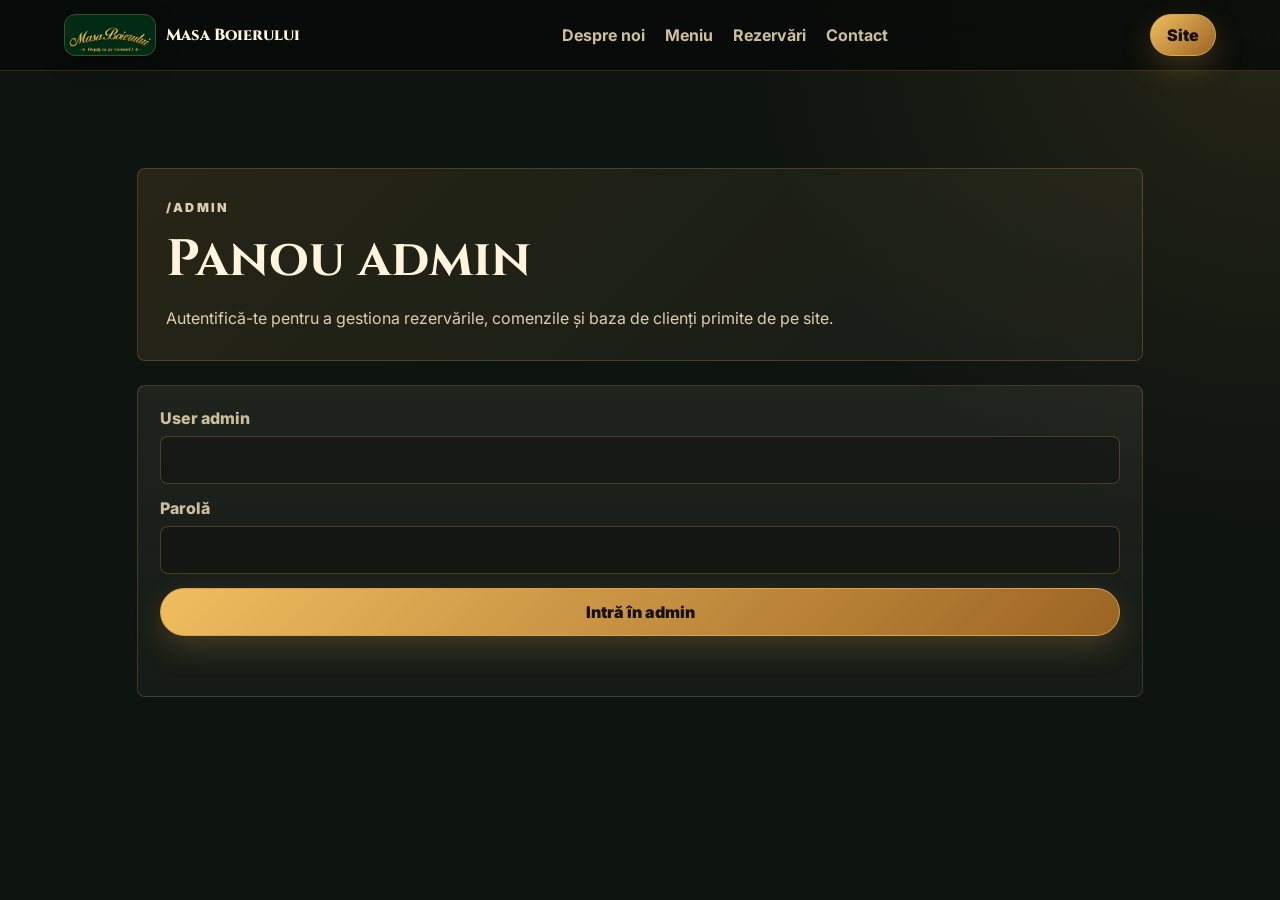
<file: admin/index.html>
<!DOCTYPE html>
<html lang="ro">
<head>
  <meta charset="UTF-8" />
  <meta name="viewport" content="width=device-width, initial-scale=1.0" />
  <title>Admin rezervări | Masa Boierului</title>
  <meta name="robots" content="noindex, nofollow" />
  <link rel="icon" type="image/jpeg" href="../assets/logo-masa-boierului-mark.jpg?v=20260724" />
  <link rel="apple-touch-icon" href="../assets/logo-masa-boierului-mark.jpg?v=20260724" />
  <link rel="preconnect" href="https://fonts.googleapis.com">
  <link rel="preconnect" href="https://fonts.gstatic.com" crossorigin>
  <link href="https://fonts.googleapis.com/css2?family=Cinzel:wght@600;700;800&family=Inter:wght@400;500;600;700;800&display=swap" rel="stylesheet">
  <link rel="stylesheet" href="../style.css?v=20260724-logo-joi" />
</head>
<body class="admin-page">
  <header class="nav">
    <a class="brand" href="../#acasa"><img src="../assets/logo-masa-boierului-gold.jpg?v=20260724" alt="Masa Boierului logo"><span>Masa Boierului</span></a>
    <nav>
      <a href="../#despre-noi">Despre noi</a>
      <a href="../#meniu">Meniu</a>
      <a href="../#rezervari">Rezervări</a>
      <a href="../#contact">Contact</a>
    </nav>
    <a class="btn small" href="../#rezervari">Site</a>
  </header>

  <main class="admin-page-main">
    <section class="section admin-standalone">
      <div class="admin-page-heading">
        <div>
          <p class="eyebrow">/admin</p>
          <h1>Panou admin</h1>
          <p>Autentifică-te pentru a gestiona rezervările, comenzile și baza de clienți primite de pe site.</p>
        </div>
        <button class="btn ghost hidden" id="logoutBtn" type="button">Logout</button>
      </div>

      <form class="admin-login" id="adminLogin">
        <label>User admin<input name="username" type="text" autocomplete="username" required></label>
        <label>Parolă<input name="password" type="password" autocomplete="current-password" required></label>
        <button class="btn" type="submit">Intră în admin</button>
        <p class="form-note" id="adminMessage"></p>
      </form>

      <div class="admin-panel hidden" id="adminPanel">
        <div class="admin-stats">
          <div><span>Restaurant liber</span><strong id="adminRestaurantSeats">100</strong></div>
          <div><span>Terasă liberă</span><strong id="adminTerraceSeats">70</strong></div>
          <div><span>În așteptare</span><strong id="pendingCount">0</strong></div>
          <div><span>Comenzi noi</span><strong id="newOrdersCount">0</strong></div>
        </div>

        <div class="admin-toolbar">
          <div class="admin-tabs admin-tabs-large">
            <button class="active" type="button" data-admin-tab="reservations">Rezervări <span id="reservationsTabCount">0</span></button>
            <button type="button" data-admin-tab="orders">Comenzi <span id="ordersTabCount">0</span></button>
            <button type="button" data-admin-tab="clients">Fișă clienți <span id="clientsTabCount">0</span></button>
            <button type="button" data-admin-tab="menu">Meniu <span id="menuTabCount">0</span></button>
          </div>
        </div>

        <div class="admin-tab-panel active" data-admin-tab-panel="reservations">
          <div class="admin-section-title">
            <div>
              <p class="eyebrow">Rezervări</p>
              <h2>Lista rezervărilor</h2>
            </div>
            <div class="admin-filter-group">
              <label class="client-search">Caută client<input id="reservationSearch" type="search" placeholder="Nume sau telefon"></label>
              <label class="client-search">Data rezervărilor<input id="reservationDateFilter" type="date"></label>
              <label class="client-search">Status
                <select id="reservationStatusFilter">
                  <option value="">Toate statusurile</option>
                  <option value="pending">În așteptare</option>
                  <option value="confirmed">Confirmate</option>
                  <option value="cancelled">Anulate</option>
                </select>
              </label>
              <button class="btn ghost filter-clear" type="button" id="reservationDateClear">Toate zilele</button>
            </div>
          </div>
          <div class="pending-reservations-overview" id="pendingReservationsOverview"></div>
          <div class="reservations-list" id="reservationsList"></div>
        </div>

        <div class="admin-tab-panel" data-admin-tab-panel="orders">
          <div class="admin-section-title">
            <div>
              <p class="eyebrow">Comenzi</p>
              <h2>Comenzi online</h2>
            </div>
            <div class="admin-filter-group">
              <label class="client-search">Caută client<input id="orderSearch" type="search" placeholder="Nume, telefon sau adresă"></label>
              <label class="client-search">Data comenzilor<input id="orderDateFilter" type="date"></label>
              <label class="client-search">Status
                <select id="orderStatusFilter">
                  <option value="">Toate statusurile</option>
                  <option value="new">Noi</option>
                  <option value="preparing">În pregătire</option>
                  <option value="delivered">Livrate</option>
                  <option value="cancelled">Anulate</option>
                </select>
              </label>
              <button class="btn ghost filter-clear" type="button" id="orderDateClear">Toate</button>
            </div>
          </div>
          <div class="orders-list" id="ordersList"></div>
        </div>

        <div class="admin-tab-panel" data-admin-tab-panel="clients">
          <div class="admin-section-title clients-title">
            <div>
              <p class="eyebrow">Bază clienți</p>
              <h2>Fișă clienți</h2>
            </div>
            <label class="client-search">Caută client<input id="clientSearch" type="search" placeholder="Nume sau număr de telefon"></label>
          </div>
          <div class="clients-list" id="clientsList"></div>
        </div>

        <div class="admin-tab-panel" data-admin-tab-panel="menu">
          <div class="admin-section-title">
            <div>
              <p class="eyebrow">Disponibilitate</p>
              <h2>Meniu pentru azi</h2>
            </div>
            <label class="client-search">Caută produs<input id="menuSearch" type="search" placeholder="Omletă, ciorbă, desert"></label>
          </div>
          <p class="admin-note">Bifează dimineața produsele disponibile. Cele debifate rămân vizibile pe site, dar nu pot fi comandate.</p>
          <div class="admin-menu-list" id="adminMenuList"></div>
        </div>
      </div>
    </section>
  </main>

  <script src="../menu-data.js"></script>
  <script src="../admin.js?v=20260714-admin-polish"></script>
</body>
</html>
</file>
<file: style.css>
:root {
  --bg: #0e1410;
  --panel: #141e17;
  --panel-2: #1b261f;
  --gold: #d8a348;
  --cream: #fff4dc;
  --muted: #cdbf9d;
  --green: #183322;
  --danger: #e68072;
  --ok: #8ed39f;
}

* { box-sizing: border-box; }
html { scroll-behavior: smooth; }
body { margin: 0; overflow-x: hidden; background: var(--bg); color: var(--cream); font-family: Inter, system-ui, sans-serif; }
body.modal-open { overflow: hidden; }
a { color: inherit; text-decoration: none; }
button, input, select { font: inherit; }

.nav { position: fixed; z-index: 20; top: 0; left: 0; right: 0; display: flex; align-items: center; justify-content: space-between; padding: 14px 5vw; background: rgba(7, 10, 8, .78); backdrop-filter: blur(14px); border-bottom: 1px solid rgba(216, 163, 72, .22); }
.brand { display: flex; gap: 10px; align-items: center; font-family: Cinzel, serif; font-weight: 800; }
.brand img { width: 92px; height: 42px; border-radius: 12px; object-fit: contain; background: #00301c; border: 1px solid rgba(216, 163, 72, .28); box-shadow: 0 8px 24px rgba(0, 0, 0, .24); }
.nav nav { display: flex; gap: 20px; color: var(--muted); font-weight: 700; }
.nav nav a:hover, .nav nav a.active { color: var(--gold); }

.btn { display: inline-flex; align-items: center; justify-content: center; border: 1px solid var(--gold); background: linear-gradient(135deg, #f0bd5f, #9c6423); color: #161008; padding: 13px 22px; border-radius: 999px; font-weight: 900; box-shadow: 0 12px 30px rgba(216, 163, 72, .22); cursor: pointer; }
.btn.ghost { background: transparent; color: var(--cream); box-shadow: none; }
.btn.small { padding: 10px 16px; }
.btn.danger { border-color: var(--danger); color: #fff0ec; background: rgba(230, 128, 114, .12); box-shadow: none; }
.btn.edit { background: rgba(216, 163, 72, .1); color: var(--cream); box-shadow: none; }
.btn:disabled { opacity: .45; cursor: not-allowed; }

.daily-menu { display: grid; grid-template-columns: minmax(0, .82fr) minmax(340px, 520px); gap: 42px; align-items: center; min-height: 100vh; overflow: hidden; padding-top: 120px; background: radial-gradient(circle at top left, rgba(216, 163, 72, .18), transparent 34%), linear-gradient(180deg, #111914, #0b100d); }
.daily-menu-copy { max-width: 620px; }
.daily-menu-copy h2 { font-family: Cinzel, serif; font-size: clamp(2.7rem, 6vw, 5.6rem); line-height: .95; margin: 8px 0 18px; }
.daily-menu-copy p:not(.eyebrow) { max-width: 560px; font-size: 1.08rem; }
.daily-menu-actions { display: grid; grid-template-columns: repeat(3, minmax(0, 1fr)); gap: 12px; max-width: 620px; margin-top: 28px; }
.daily-menu-actions .btn { display: grid; gap: 4px; min-height: 82px; border-radius: 8px; padding: 14px 12px; text-align: center; }
.daily-menu-actions .btn span { color: #1a1006; font-size: 1.08rem; }
.daily-menu-closed { display: grid; grid-template-columns: minmax(0, 1fr) auto; gap: 16px; align-items: center; max-width: 660px; margin-top: 28px; padding: 18px; border: 1px solid rgba(216, 163, 72, .34); border-radius: 8px; background: rgba(216, 163, 72, .1); }
.daily-menu-closed strong, .daily-menu-closed span { display: block; }
.daily-menu-closed strong { color: var(--gold); }
.daily-menu-closed span { color: var(--muted); font-weight: 800; }
.daily-menu-whatsapp { display: inline-flex; align-items: center; justify-content: center; width: 46px; height: 46px; border: 1px solid rgba(142, 211, 159, .48); border-radius: 50%; background: #128c4a; color: #fff; box-shadow: 0 12px 26px rgba(0, 0, 0, .28); }
.daily-menu-whatsapp svg { width: 25px; height: 25px; fill: currentColor; }
.daily-menu-whatsapp:hover { background: #19a85b; }
.daily-menu-media { position: relative; margin: 0; padding: 18px; }
.daily-menu-media::before { content: ""; position: absolute; inset: -20px; z-index: 0; border-radius: 28px; background: var(--daily-menu-image, none) center/cover no-repeat; filter: blur(22px); opacity: .32; transform: scale(1.04); }
.daily-menu-media::after { content: ""; position: absolute; inset: 0; z-index: 1; border-radius: 22px; pointer-events: none; box-shadow: inset 0 0 70px rgba(11, 16, 13, .62), 0 24px 90px rgba(0, 0, 0, .42); }
.daily-menu-media img { position: relative; z-index: 1; display: block; width: 100%; max-height: calc(100vh - 170px); object-fit: contain; border: 0; border-radius: 18px; background: transparent; box-shadow: none; }
.daily-menu-media figcaption { margin-top: 12px; color: var(--muted); font-weight: 800; text-align: center; }
.daily-menu-carousel-btn { position: absolute; z-index: 3; top: 50%; transform: translateY(-50%); width: 46px; height: 46px; border: 1px solid rgba(216, 163, 72, .62); border-radius: 50%; background: rgba(10, 16, 13, .86); color: var(--gold); font-size: 2rem; line-height: 1; cursor: pointer; box-shadow: 0 12px 30px rgba(0, 0, 0, .32); }
.daily-menu-prev { left: 2px; }
.daily-menu-next { right: 2px; }
.daily-menu-carousel-btn:hover { background: rgba(216, 163, 72, .18); }

.hero { min-height: 100vh; position: relative; display: grid; place-items: center; text-align: center; overflow: hidden; }
.hero-bg { position: absolute; inset: 0; background: linear-gradient(rgba(5, 8, 6, .45), rgba(5, 8, 6, .93)), url('assets/62937.jpg') center/cover no-repeat; transform: scale(1.02); }
.hero-content { position: relative; max-width: 900px; padding: 120px 22px 70px; }
.logo { width: min(520px, 86vw); height: auto; border-radius: 18px; object-fit: contain; border: 1px solid rgba(216, 163, 72, .45); box-shadow: 0 20px 70px rgba(0, 0, 0, .55); }
.eyebrow { letter-spacing: .18em; text-transform: uppercase; color: var(--gold); font-weight: 900; font-size: .78rem; }
.hero h1, .section h2 { font-family: Cinzel, serif; }
.hero h1 { font-size: clamp(3rem, 8vw, 7rem); margin: 8px 0 0; }
.hero h2 { font-size: clamp(1.4rem, 3vw, 2.6rem); color: var(--gold); margin: 0 0 18px; font-family: Cinzel, serif; }
.lead { font-size: 1.2rem; line-height: 1.7; color: #eadbbd; max-width: 780px; margin: auto; }
.hero-actions, .menu-actions { display: flex; gap: 14px; justify-content: center; flex-wrap: wrap; margin-top: 30px; }

.section { padding: 90px 6vw; }
.section h2 { font-size: clamp(2rem, 4vw, 3.4rem); margin: 8px 0 18px; }
.section p { color: #dccfb0; line-height: 1.75; }
.section-lead { max-width: 760px; margin: 0 auto; }
.center { text-align: center; }
.hidden { display: none !important; }

.intro { display: grid; grid-template-columns: 1fr 1fr; gap: 46px; align-items: center; background: radial-gradient(circle at top left, rgba(216, 163, 72, .12), transparent 35%); }
.features { display: grid; gap: 16px; }
.features div, .dish, .contact-card, .reservation-form, .admin-login, .reservation-card, .client-card, .admin-stats div, .cart-panel, .order-admin-card { background: linear-gradient(180deg, rgba(255, 244, 220, .07), rgba(255, 244, 220, .03)); border: 1px solid rgba(216, 163, 72, .22); border-radius: 8px; padding: 22px; }
.features strong { display: block; color: var(--gold); font-size: 1.2rem; }
.features span, .admin-stats span { color: var(--muted); }

.about-section { display: grid; grid-template-columns: minmax(0, .95fr) minmax(360px, 520px); gap: 42px; align-items: center; background: linear-gradient(180deg, #0b100d, #111914); }
.about-copy { max-width: 820px; }
.about-copy p { margin: 0 0 15px; }
.about-copy p:not(.eyebrow) { color: #eadbbd; }
.about-signature { display: grid; gap: 4px; margin-top: 26px !important; color: var(--cream) !important; }
.about-signature strong { color: var(--gold); font-size: 1.15rem; }
.about-signature span { color: var(--muted); font-weight: 800; }
.about-carousel { position: relative; display: grid; align-items: center; }
.about-carousel-frame { overflow: hidden; border-radius: 8px; border: 1px solid rgba(216, 163, 72, .26); background: rgba(255, 244, 220, .04); box-shadow: 0 22px 70px rgba(0, 0, 0, .42); }
.about-carousel-frame img { display: block; width: 100%; aspect-ratio: 4 / 5; object-fit: cover; }
.carousel-btn { position: absolute; z-index: 2; top: 50%; transform: translateY(-50%); width: 46px; height: 46px; border: 1px solid rgba(216, 163, 72, .62); border-radius: 50%; background: rgba(10, 16, 13, .86); color: var(--gold); font-size: 2rem; line-height: 1; cursor: pointer; box-shadow: 0 12px 30px rgba(0, 0, 0, .32); }
.carousel-btn:hover { background: var(--gold); color: #120c05; }
.carousel-prev { left: -22px; }
.carousel-next { right: -22px; }

.menu-wrap { background: #0b100d; }
.menu-shop-layout { display: grid; grid-template-columns: 230px minmax(0, 1fr); gap: 24px; max-width: 1320px; margin: 28px auto 0; align-items: start; }
.tabs { position: sticky; top: 92px; display: flex; flex-direction: column; gap: 10px; max-height: calc(100vh - 112px); overflow: auto; padding: 12px; border: 1px solid rgba(216, 163, 72, .2); border-radius: 8px; background: rgba(255, 244, 220, .035); }
.tabs button { border: 1px solid rgba(216, 163, 72, .35); background: transparent; color: var(--cream); padding: 11px 14px; border-radius: 999px; font-weight: 800; cursor: pointer; text-align: left; }
.tabs button.active { background: var(--gold); color: #100b06; }
.menu-order-layout { min-width: 0; }
.menu-grid { display: grid; grid-template-columns: repeat(2, minmax(0, 1fr)); gap: 16px; margin: 0; }
.dish { display: grid; grid-template-columns: 1fr auto; gap: 18px; align-items: start; min-height: 148px; }
.dish.unavailable { opacity: .58; box-shadow: inset 0 0 0 999px rgba(0, 0, 0, .18), 0 16px 42px rgba(0, 0, 0, .2); }
.dish h3 { margin: 0 0 8px; font-size: 1.05rem; }
.dish p { font-size: .92rem; margin: 0; }
.dish b { white-space: nowrap; color: var(--gold); font-size: 1.1rem; }
.dish small { display: block; color: var(--muted); margin-bottom: 7px; font-weight: 800; }
.dish-order { display: grid; gap: 12px; justify-items: end; }
.dish .btn:disabled { cursor: not-allowed; opacity: .68; filter: grayscale(.6); }
.unavailable-label { display: inline-flex; width: max-content; margin-top: 12px; padding: 6px 10px; border-radius: 999px; background: rgba(230, 128, 114, .18); color: #ffc9c0; font-size: .78rem; font-weight: 900; }

.cart-fab { position: fixed; left: 24px; bottom: 24px; z-index: 35; display: inline-flex; align-items: center; gap: 10px; border: 1px solid rgba(216, 163, 72, .65); border-radius: 999px; padding: 12px 15px 12px 18px; background: linear-gradient(135deg, #f0bd5f, #9c6423); color: #120c05; font-weight: 950; box-shadow: 0 16px 42px rgba(0, 0, 0, .42), 0 12px 28px rgba(216, 163, 72, .24); cursor: pointer; }
.cart-fab strong { display: inline-flex; align-items: center; justify-content: center; min-width: 26px; height: 26px; padding: 0 8px; border-radius: 999px; background: #120c05; color: var(--gold); font-size: .9rem; }
.cart-fab.has-items { animation: cartPulse .45s ease; }
@keyframes cartPulse { 50% { transform: scale(1.06); } }
.cart-modal { position: fixed; inset: 0; z-index: 60; display: grid; place-items: center; padding: 22px; }
.cart-modal.hidden { display: none !important; }
.cart-modal-backdrop { position: absolute; inset: 0; background: rgba(4, 7, 5, .72); backdrop-filter: blur(8px); }
.cart-panel { display: grid; gap: 16px; }
.cart-dialog { position: relative; width: min(520px, 100%); max-height: min(760px, calc(100vh - 44px)); overflow: auto; box-shadow: 0 24px 90px rgba(0, 0, 0, .58); }
.cart-dialog-head { display: flex; align-items: start; justify-content: space-between; gap: 14px; }
.cart-close { width: 38px; height: 38px; border-radius: 50%; border: 1px solid rgba(216, 163, 72, .35); background: rgba(0, 0, 0, .2); color: var(--cream); font-size: 1.5rem; line-height: 1; cursor: pointer; }
.cart-panel h3 { margin: 6px 0 0; font-family: Cinzel, serif; font-size: 1.7rem; }
.cart-items { display: grid; gap: 10px; }
.empty-cart { margin: 0; color: var(--muted); }
.cart-row { display: grid; grid-template-columns: minmax(0, 1fr) auto; gap: 12px; align-items: center; padding: 12px; border: 1px solid rgba(216, 163, 72, .16); border-radius: 8px; background: rgba(0, 0, 0, .18); }
.cart-row strong, .cart-row small { display: block; }
.cart-row small { color: var(--muted); margin-top: 4px; }
.cart-controls { display: grid; grid-template-columns: 30px 28px 30px; align-items: center; text-align: center; }
.cart-controls button { height: 30px; border: 1px solid rgba(216, 163, 72, .35); border-radius: 50%; background: transparent; color: var(--cream); font-weight: 900; cursor: pointer; }
.checkout-form { display: grid; gap: 13px; }
.checkout-form.checkout-hidden { display: none; }
.checkout-address-grid { display: grid; grid-template-columns: 1fr 1fr; gap: 12px; }
.checkout-address-grid label:first-child { grid-column: 1 / -1; }
.checkout-payment-note { display: grid; gap: 4px; padding: 13px 14px; border: 1px solid rgba(216, 163, 72, .24); border-radius: 8px; background: rgba(216, 163, 72, .08); }
.checkout-payment-note span { color: var(--muted); font-size: .88rem; font-weight: 800; }
.checkout-payment-note strong { color: var(--cream); }
.cart-modal-actions { display: grid; grid-template-columns: 1fr 1fr; gap: 10px; }
.cart-modal-actions .btn { width: 100%; padding-inline: 14px; }
.cart-modal-actions .btn:disabled { opacity: .42; }
.order-confirm-modal { position: fixed; inset: 0; z-index: 70; display: grid; place-items: center; padding: 22px; }
.order-confirm-modal.hidden { display: none !important; }
.order-confirm-dialog { position: relative; width: min(460px, 100%); padding: 30px; border: 1px solid rgba(216, 163, 72, .34); border-radius: 8px; background: linear-gradient(180deg, rgba(27, 35, 27, .98), rgba(11, 16, 13, .98)); box-shadow: 0 24px 90px rgba(0, 0, 0, .58); text-align: center; }
.order-confirm-dialog .cart-close { position: absolute; top: 14px; right: 14px; }
.order-confirm-dialog h3 { margin: 6px 0 12px; font-family: Cinzel, serif; font-size: 1.8rem; color: var(--cream); }
.order-confirm-dialog p:not(.eyebrow) { margin: 0; color: var(--muted); line-height: 1.65; }
.order-confirm-dialog .btn { width: 100%; margin-top: 18px; }
.confirm-actions { display: grid; gap: 10px; margin-top: 18px; }
.confirm-actions .btn { margin-top: 0; }
textarea { width: 100%; border: 1px solid rgba(216, 163, 72, .28); background: rgba(0, 0, 0, .24); color: var(--cream); border-radius: 8px; padding: 13px 14px; outline: none; resize: vertical; font: inherit; }
.delivery-box { display: grid; grid-template-columns: 1fr auto; gap: 8px 14px; padding: 14px; border-radius: 8px; background: rgba(216, 163, 72, .1); }
.delivery-box span { color: var(--muted); }
.delivery-box strong { color: var(--gold); }
.map-note { margin: 0; color: var(--muted); font-size: .92rem; }

.reservations { background: linear-gradient(180deg, #111914, #0b100d); }
.reservation-shell { max-width: 1160px; margin: 0 auto; }
.reservation-tab-panel { display: grid; grid-template-columns: minmax(0, .9fr) minmax(360px, 480px); gap: 24px; align-items: start; padding-top: 10px; }
.public-reservation-panel { padding: 28px; border: 1px solid rgba(216, 163, 72, .24); border-radius: 8px; background: linear-gradient(135deg, rgba(216, 163, 72, .12), rgba(255, 244, 220, .035)); }
.reservation-tab-panel h3, .admin-heading h3 { margin: 6px 0 12px; font-size: 1.65rem; font-family: Cinzel, serif; }
.reservation-tab-panel h2 { margin-top: 6px; }
.reservation-copy { min-height: 100%; padding: 26px; border-left: 3px solid var(--gold); background: rgba(255, 244, 220, .035); }
.admin-stats { display: grid; grid-template-columns: repeat(2, minmax(0, 1fr)); gap: 14px; margin-top: 0; }
.admin-stats strong { display: block; color: var(--gold); font-size: 2.5rem; line-height: 1; margin: 10px 0 4px; }

.reservation-form, .admin-login { display: grid; gap: 14px; }
label { display: grid; gap: 8px; color: var(--muted); font-weight: 800; }
input, select { width: 100%; border: 1px solid rgba(216, 163, 72, .28); background: rgba(0, 0, 0, .24); color: var(--cream); border-radius: 8px; padding: 13px 14px; outline: none; }
select option { background: #101711; color: #fff4dc; }
select option:checked { background: #d8a348; color: #120c05; }
input:focus, select:focus { border-color: var(--gold); box-shadow: 0 0 0 3px rgba(216, 163, 72, .12); }
.form-note { min-height: 24px; margin: 0; font-weight: 800; }
.form-note.ok { color: var(--ok); }
.form-note.error { color: var(--danger); }

.split { display: grid; grid-template-columns: .85fr 1.15fr; gap: 42px; align-items: center; }
.split li { margin: 12px 0; color: #eadbbd; }
.kitchen-grid, .gallery { display: grid; grid-template-columns: repeat(2, 1fr); gap: 14px; }
.kitchen-grid img, .gallery img { width: 100%; height: 240px; object-fit: cover; border-radius: 8px; border: 1px solid rgba(216, 163, 72, .18); }
.gallery-section { background: linear-gradient(180deg, #111914, #0b100d); }
.gallery { grid-template-columns: 2fr 1fr 1fr; max-width: 1160px; margin: 30px auto; }
.gallery img { height: 320px; }
.gallery .wide { grid-row: span 2; height: 654px; }
.video { display: block; width: min(900px, 100%); max-height: 560px; margin: 24px auto 0; border-radius: 8px; border: 1px solid rgba(216, 163, 72, .25); background: #000; }

.admin-heading { display: flex; align-items: end; justify-content: space-between; gap: 20px; grid-column: 1 / -1; }
.admin-login { max-width: none; margin: 0; }
.admin-panel { grid-column: 1 / -1; }
.admin-page { min-height: 100vh; background: radial-gradient(circle at top right, rgba(216, 163, 72, .12), transparent 34%), var(--bg); }
.admin-page-main { padding-top: 78px; }
.admin-standalone { max-width: 1160px; margin: 0 auto; }
.admin-page-heading { display: flex; align-items: end; justify-content: space-between; gap: 20px; margin-bottom: 24px; padding: 28px; border: 1px solid rgba(216, 163, 72, .24); border-radius: 8px; background: linear-gradient(135deg, rgba(216, 163, 72, .12), rgba(255, 244, 220, .035)); }
.admin-page-heading h1 { margin: 6px 0 10px; font-family: Cinzel, serif; font-size: clamp(2rem, 4vw, 3.6rem); }
.admin-page-heading p { max-width: 720px; margin: 0; }
.admin-stats { grid-template-columns: repeat(4, minmax(0, 1fr)); margin-bottom: 18px; }
.admin-toolbar { display: flex; align-items: center; justify-content: space-between; gap: 16px; margin: 22px 0; }
.admin-tabs { display: flex; gap: 10px; flex-wrap: wrap; }
.admin-tabs button { border: 1px solid rgba(216, 163, 72, .35); background: rgba(255, 244, 220, .04); color: var(--cream); padding: 11px 16px; border-radius: 999px; font-weight: 900; cursor: pointer; }
.admin-tabs button.active { background: var(--gold); color: #100b06; }
.admin-tabs span { display: inline-flex; min-width: 24px; justify-content: center; margin-left: 8px; padding: 2px 7px; border-radius: 999px; background: rgba(0, 0, 0, .22); }
.admin-tabs-large { width: 100%; display: grid; grid-template-columns: repeat(4, minmax(0, 1fr)); }
.admin-tabs-large button { min-height: 64px; border-radius: 8px; font-size: 1.05rem; }
.admin-tab-panel { display: none; }
.admin-tab-panel.active { display: block; }
.admin-section-title { display: flex; align-items: end; justify-content: space-between; gap: 20px; margin: 30px 0 16px; }
.admin-section-title h2 { margin: 6px 0 0; font-size: clamp(1.5rem, 3vw, 2.2rem); }
.clients-title, .orders-title { border-top: 1px solid rgba(216, 163, 72, .18); padding-top: 28px; }
.client-search { width: min(360px, 100%); }
.admin-filter-group { display: flex; align-items: end; justify-content: flex-end; gap: 12px; flex-wrap: wrap; }
.admin-filter-group .client-search { width: min(260px, 100%); }
.admin-filter-group select { min-height: 48px; }
.filter-clear { min-height: 48px; padding: 11px 18px; }
.admin-note { margin: -4px 0 16px; color: var(--muted); }
.admin-menu-panel { margin-top: 34px; padding-top: 24px; border-top: 1px solid rgba(216, 163, 72, .18); }
.reservations-list { display: grid; gap: 14px; }
.orders-list { display: grid; gap: 14px; }
.admin-status-group { display: grid; gap: 12px; }
.admin-status-group + .admin-status-group { margin-top: 20px; padding-top: 20px; border-top: 1px solid rgba(216, 163, 72, .16); }
.admin-status-group-head { display: flex; align-items: center; justify-content: space-between; gap: 14px; }
.admin-status-group-head h3 { margin: 0; color: var(--cream); }
.admin-status-group-head span { display: inline-flex; align-items: center; justify-content: center; min-width: 34px; height: 30px; border-radius: 999px; background: rgba(216, 163, 72, .16); color: var(--gold); font-weight: 900; }
.admin-status-group-list { display: grid; gap: 14px; }
.pending-reservations-overview { margin: -4px 0 18px; }
.pending-overview-empty { padding: 14px 16px; border: 1px solid rgba(216, 163, 72, .18); border-radius: 8px; color: var(--muted); background: rgba(255, 244, 220, .035); }
.pending-overview-head { display: flex; align-items: baseline; justify-content: space-between; gap: 14px; margin-bottom: 10px; }
.pending-overview-head strong { color: var(--gold); }
.pending-overview-head span { color: var(--muted); font-size: .92rem; }
.pending-overview-days { display: flex; flex-wrap: wrap; gap: 10px; }
.pending-overview-days button { display: grid; gap: 2px; min-width: 150px; border: 1px solid rgba(216, 163, 72, .35); border-radius: 8px; padding: 12px 14px; background: rgba(216, 163, 72, .09); color: var(--cream); text-align: left; cursor: pointer; }
.pending-overview-days button:hover { border-color: var(--gold); background: rgba(216, 163, 72, .16); }
.pending-overview-days span { color: var(--muted); font-size: .9rem; }
.admin-menu-list { display: grid; gap: 18px; }
.admin-menu-category { border: 1px solid rgba(216, 163, 72, .18); border-radius: 8px; padding: 18px; background: rgba(255, 244, 220, .035); }
.admin-menu-category h3 { margin: 0 0 12px; color: var(--gold); }
.admin-menu-items { display: grid; grid-template-columns: repeat(2, minmax(0, 1fr)); gap: 10px; }
.admin-menu-item { display: grid; grid-template-columns: auto minmax(0, 1fr) auto; align-items: center; gap: 12px; padding: 12px; border: 1px solid rgba(216, 163, 72, .14); border-radius: 8px; background: rgba(0, 0, 0, .15); cursor: pointer; }
.admin-menu-item.unavailable { border-color: rgba(230, 128, 114, .32); background: rgba(230, 128, 114, .08); }
.admin-menu-item input { width: 20px; height: 20px; accent-color: var(--gold); }
.admin-menu-item strong, .admin-menu-item small { display: block; }
.admin-menu-item small, .admin-menu-item em { color: var(--muted); font-style: normal; }
.admin-menu-item em { font-weight: 900; text-align: right; }
.admin-menu-item.unavailable em { color: #ffc9c0; }
.admin-menu-empty { padding: 18px; border: 1px solid rgba(216, 163, 72, .18); border-radius: 8px; color: var(--muted); }
.reservation-card { display: grid; grid-template-columns: 1fr 220px; gap: 18px; }
.order-admin-card { display: grid; grid-template-columns: 1fr 220px; gap: 18px; }
.status-card-pending, .status-card-new { border-left: 5px solid #f0b24b; border-color: rgba(240, 178, 75, .55); background: linear-gradient(180deg, rgba(240, 178, 75, .12), rgba(255, 244, 220, .035)); }
.status-card-confirmed, .status-card-delivered { border-left: 5px solid #74df9a; border-color: rgba(116, 223, 154, .48); background: linear-gradient(180deg, rgba(116, 223, 154, .10), rgba(255, 244, 220, .035)); }
.status-card-preparing { border-left: 5px solid #78bfff; border-color: rgba(120, 191, 255, .50); background: linear-gradient(180deg, rgba(120, 191, 255, .11), rgba(255, 244, 220, .035)); }
.status-card-cancelled { opacity: .9; border-left: 5px solid #ff7c6e; border-color: rgba(255, 124, 110, .46); background: linear-gradient(180deg, rgba(255, 124, 110, .10), rgba(255, 244, 220, .025)); }
.reservation-card.editing { grid-template-columns: 1fr 190px; border-color: rgba(142, 211, 159, .45); }
.reservation-card h3 { margin: 0 0 8px; }
.reservation-card p { margin: 4px 0; }
.order-admin-card h3 { margin: 8px 0; }
.order-admin-card p { margin: 4px 0; }
.reservation-edit-form { display: grid; grid-template-columns: repeat(2, minmax(0, 1fr)); gap: 14px; }
.reservation-edit-form .form-note { grid-column: 1 / -1; }
.status { display: inline-flex; align-items: center; width: max-content; min-height: 32px; padding: 7px 12px; border: 1px solid transparent; border-radius: 999px; font-size: .8rem; font-weight: 950; box-shadow: 0 10px 24px rgba(0, 0, 0, .22); }
.status.pending, .status.order-new { color: #160f05; background: #f0b24b; border-color: rgba(255, 229, 160, .5); }
.status.confirmed, .status.order-delivered { color: #05210f; background: #74df9a; border-color: rgba(195, 255, 213, .55); }
.status.order-preparing { color: #06182b; background: #78bfff; border-color: rgba(204, 232, 255, .6); }
.status.cancelled, .status.order-cancelled { color: #fff6f4; background: #b94c42; border-color: rgba(255, 174, 164, .45); }
.order-admin-items { margin: 12px 0; padding-left: 18px; color: var(--muted); }
.order-admin-items span { color: var(--gold); }
.order-map { margin-top: 14px; display: grid; gap: 8px; }
.order-map iframe { width: 100%; height: 220px; border: 1px solid rgba(216, 163, 72, .22); border-radius: 8px; background: rgba(0, 0, 0, .18); }
.order-map a { color: var(--gold); font-weight: 900; text-decoration: none; }
.order-map a:hover { text-decoration: underline; }
.admin-actions { display: grid; gap: 10px; align-content: start; }
.admin-actions .btn { width: 100%; padding: 11px 14px; }
.clients-list { display: grid; gap: 12px; }
.client-card { display: grid; grid-template-columns: minmax(0, 1fr) auto; gap: 18px; align-items: center; }
.client-card h3 { margin: 0 0 6px; }
.client-card p { margin: 0; }
.client-card span, .client-card small { display: block; color: var(--muted); text-align: right; }
.client-card span { color: var(--cream); font-weight: 800; }
.client-delete { margin-top: 10px; padding: 8px 12px; width: 100%; }

.contact { display: grid; grid-template-columns: 1fr 420px; gap: 32px; background: radial-gradient(circle at bottom right, rgba(216, 163, 72, .14), transparent 40%); }
.contact-reservation-btn { margin: 8px 0 26px; }
.hours-card { width: min(460px, 100%); margin-top: 22px; padding: 18px; border: 1px solid rgba(216, 163, 72, .28); border-radius: 8px; background: linear-gradient(145deg, rgba(216, 163, 72, .12), rgba(255, 244, 220, .035)); box-shadow: inset 0 1px 0 rgba(255, 244, 220, .06); }
.hours-card-head { display: flex; align-items: center; justify-content: space-between; gap: 14px; padding-bottom: 12px; margin-bottom: 10px; border-bottom: 1px solid rgba(216, 163, 72, .18); }
.hours-card-head span { color: var(--gold); font-weight: 950; text-transform: uppercase; letter-spacing: .12em; font-size: .78rem; }
.hours-card-head strong { color: var(--cream); }
.hours-row { display: flex; align-items: center; justify-content: space-between; gap: 16px; padding: 11px 0; color: var(--muted); }
.hours-row + .hours-row { border-top: 1px solid rgba(255, 244, 220, .08); }
.hours-row strong { color: var(--cream); font-size: 1.02rem; }
.hours-row.highlight strong { color: var(--gold); }
.contact-card .btn { width: 100%; margin-top: 12px; }
footer { text-align: center; color: var(--muted); padding: 28px; border-top: 1px solid rgba(216, 163, 72, .18); }

@media (max-width: 950px) {
  .nav nav { display: none; }
  .nav { padding: 10px 16px; }
  .brand span { font-size: .92rem; }
  .hero-content { padding-top: 110px; }
  .logo { width: min(380px, 88vw); height: auto; }
  .intro, .about-section, .split, .contact, .reservation-tab-panel, .reservation-card, .reservation-card.editing, .reservation-edit-form, .client-card, .order-admin-card { grid-template-columns: 1fr; }
  .admin-tabs-large { grid-template-columns: 1fr; }
  .menu-shop-layout { grid-template-columns: 1fr; gap: 16px; }
  .daily-menu { grid-template-columns: 1fr; gap: 16px; min-height: auto; padding-top: 84px; padding-bottom: 104px; }
  .daily-menu-copy h2 { font-size: clamp(2rem, 11vw, 3rem); margin-bottom: 10px; }
  .daily-menu-copy p:not(.eyebrow) { font-size: .96rem; line-height: 1.55; }
  .daily-menu-actions { grid-template-columns: repeat(3, minmax(0, 1fr)); gap: 8px; margin-top: 16px; }
  .daily-menu-actions .btn { min-height: 62px; padding: 10px 6px; font-size: .86rem; line-height: 1.2; }
  .daily-menu-actions .btn span { font-size: .94rem; }
  .daily-menu-closed { grid-template-columns: 1fr; gap: 12px; margin-top: 16px; }
  .daily-menu-whatsapp { width: 46px; justify-self: start; }
  .daily-menu-media { padding: 6px; max-width: 100%; }
  .daily-menu-media::before { inset: -8px; filter: blur(14px); opacity: .24; }
  .daily-menu-media::after { border-radius: 16px; box-shadow: inset 0 0 36px rgba(11, 16, 13, .5), 0 18px 54px rgba(0, 0, 0, .34); }
  .daily-menu-media img { max-height: 560px; border-radius: 14px; }
  .daily-menu-media figcaption { margin-top: 8px; font-size: .86rem; }
  .daily-menu-carousel-btn { width: 40px; height: 40px; font-size: 1.7rem; }
  .daily-menu-prev { left: 10px; }
  .daily-menu-next { right: 10px; }
  .tabs { position: sticky; top: 63px; z-index: 18; flex-direction: row; max-height: none; overflow-x: auto; padding: 10px 0; border-width: 1px 0; border-radius: 0; background: rgba(11, 16, 13, .95); backdrop-filter: blur(12px); }
  .tabs button { flex: 0 0 auto; text-align: center; white-space: nowrap; }
  .menu-grid, .admin-stats, .admin-menu-items { grid-template-columns: 1fr; }
  .admin-toolbar { align-items: stretch; flex-direction: column; }
  .admin-section-title { align-items: start; flex-direction: column; }
  .admin-filter-group { width: 100%; justify-content: stretch; }
  .admin-filter-group .client-search, .filter-clear { width: 100%; }
  .client-card span, .client-card small { text-align: left; }
  .gallery { grid-template-columns: 1fr; }
  .gallery .wide, .gallery img { height: 290px; }
  .kitchen-grid { grid-template-columns: 1fr 1fr; }
  .kitchen-grid img { height: 170px; }
  .section { padding: 64px 18px; }
  .about-section { gap: 28px; }
  .about-carousel-frame img { aspect-ratio: 1 / 1; }
  .carousel-prev { left: 10px; }
  .carousel-next { right: 10px; }
  .carousel-btn { width: 42px; height: 42px; background: rgba(10, 16, 13, .76); }
  .dish { grid-template-columns: 1fr; min-height: 0; padding: 17px; }
  .cart-fab { left: 14px; bottom: 14px; padding: 10px 12px 10px 14px; }
  .cart-modal { padding: 12px; align-items: end; }
  .cart-dialog { width: 100%; max-height: calc(100vh - 24px); border-radius: 12px 12px 8px 8px; }
  .cart-modal-actions { grid-template-columns: 1fr; }
  .cart-panel { gap: 12px; }
  .cart-row { grid-template-columns: 1fr; }
  .cart-controls { justify-self: start; }
  .checkout-address-grid { grid-template-columns: 1fr; }
  .checkout-address-grid label:first-child { grid-column: auto; }
  .checkout-form label, .checkout-payment-note { gap: 7px; }
  .pending-overview-head { align-items: start; flex-direction: column; }
  .pending-overview-days button { min-width: 100%; }
  .dish-order { justify-items: stretch; }
  .btn.small { display: none; }
  .dish .btn.small { display: inline-flex; }
}
</file>
